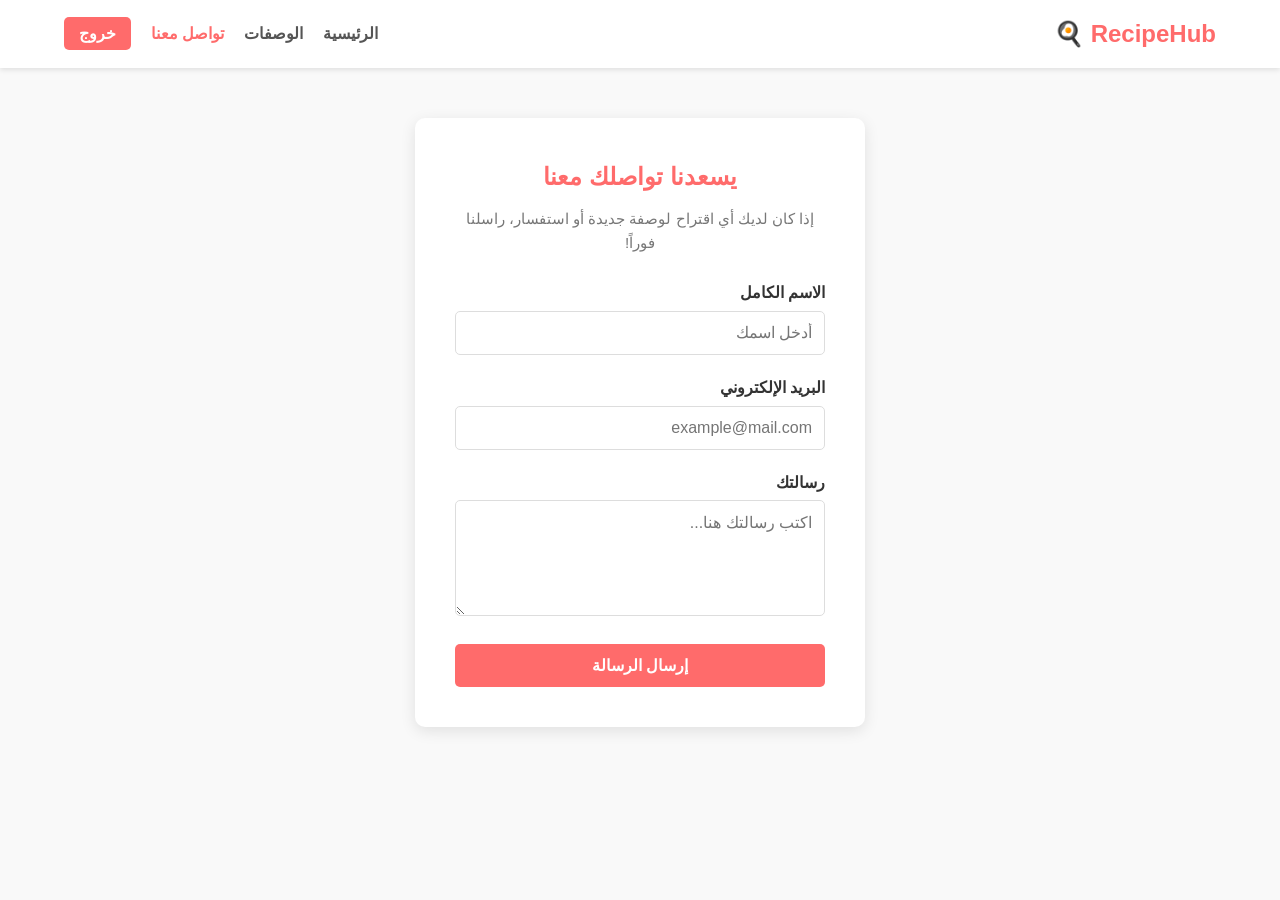
<file: contact.html>
<!DOCTYPE html>
<html lang="ar" dir="rtl">
<head>
    <meta charset="UTF-8">
    <meta name="viewport" content="width=device-width, initial-scale=1.0">
    <title>RecipeHub - تواصل معنا</title>
    <link rel="stylesheet" href="css/style.css">
</head>
<body>

    <nav class="navbar">
        <div class="logo">RecipeHub 🍳</div>
        <ul class="nav-links">
            <li><a href="index.html">الرئيسية</a></li>
            <li><a href="recipes.html">الوصفات</a></li>
            <li><a href="contact.html" class="active">تواصل معنا</a></li>
            <li><a href="login.html" class="btn-login">خروج</a></li>
        </ul>
    </nav>

    <div class="contact-container">
        <h2>يسعدنا تواصلك معنا</h2>
        <p>إذا كان لديك أي اقتراح لوصفة جديدة أو استفسار، راسلنا فوراً!</p>
        
        <form action="#">
            <div class="input-group">
                <label for="name">الاسم الكامل</label>
                <input type="text" id="name" required placeholder="أدخل اسمك">
            </div>
            <div class="input-group">
                <label for="email">البريد الإلكتروني</label>
                <input type="email" id="email" required placeholder="example@mail.com">
            </div>
            <div class="input-group">
                <label for="message">رسالتك</label>
                <textarea id="message" rows="5" required placeholder="اكتب رسالتك هنا..."></textarea>
            </div>
            <button type="submit" class="btn-submit-form">إرسال الرسالة</button>
        </form>
    </div>
    <script src="js/main.js"></script>
</body>
</body>
</html>
</file>
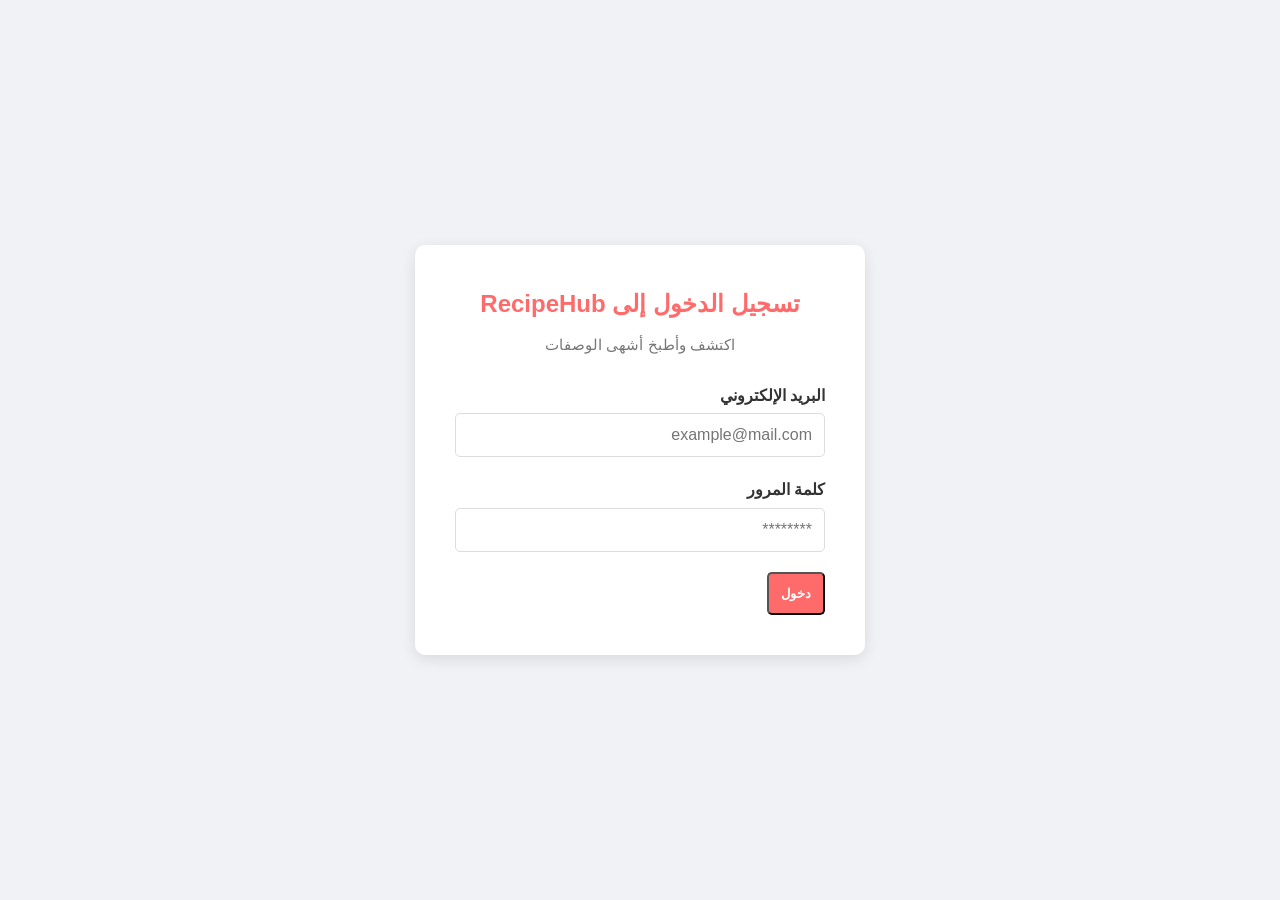
<file: login.html>
<?php
session_start();

// إذا كان المستخدم مسجل دخول بالفعل، وجهه فوراً للرئيسية
if (isset($_SESSION['user_email'])) {
    header("Location: index.php");
    exit();
}
?>
<!DOCTYPE html>
<html lang="ar" dir="rtl">
<head>
    <meta charset="UTF-8">
    <meta name="viewport" content="width=device-width, initial-scale=1.0">
    <title>RecipeHub - تسجيل الدخول</title>
    <link rel="stylesheet" href="css/style.css">
</head>
<body class="auth-body">

    <div class="login-container">
        <h2>تسجيل الدخول إلى RecipeHub</h2>
        <p>اكتشف وأطبخ أشهى الوصفات</p>
        
        <!-- التوجيه إلى ملف معالجة تسجيل الدخول -->
        <form id="loginForm" action="login_process.php" method="POST">
            <div class="input-group">
                <label for="email">البريد الإلكتروني</label>
                <input type="email" id="email" name="email" required placeholder="example@mail.com">
            </div>
            
            <div class="input-group">
                <label for="password">كلمة المرور</label>
                <input type="password" id="password" name="password" required placeholder="********">
            </div>
            
            <button type="submit" class="btn-submit">دخول</button>
        </form>
    </div>

    <!-- استدعاء ملف الجافا سكريبت -->
    <script src="js/main.js"></script>
</body>
</html>
</file>
<file: css/style.css>
/* إعدادات عامة */
* {
    margin: 0;
    padding: 0;
    box-sizing: border-box;
    font-family: 'Segoe UI', Tahoma, Geneva, Verdana, sans-serif;
}

body {
    background-color: #f9f9f9;
    color: #333;
    line-height: 1.6;
}

/* شريط التنقل (Navbar) */
.navbar {
    display: flex;
    justify-content: space-between;
    align-items: center;
    background-color: #ffffff;
    padding: 15px 5%;
    box-shadow: 0 2px 5px rgba(0,0,0,0.1);
    position: sticky;
    top: 0;
    z-index: 100;
}

.navbar .logo {
    font-size: 24px;
    font-weight: bold;
    color: #ff6b6b;
}

.nav-links {
    display: flex;
    list-style: none;
    align-items: center;
}

.nav-links li {
    margin-right: 20px;
}

.nav-links a {
    text-decoration: none;
    color: #555;
    font-weight: 600;
    transition: color 0.3s;
}

.nav-links a:hover, .nav-links a.active {
    color: #ff6b6b;
}

.btn-login {
    background-color: #ff6b6b;
    color: white !important;
    padding: 8px 15px;
    border-radius: 5px;
}

.btn-login:hover {
    background-color: #ee5253;
}

/* الهيدر الرئيسي (Hero Section) */
.hero-section {
    background: linear-gradient(rgba(0,0,0,0.5), rgba(0,0,0,0.5)), url('../image/hero-bg.jpg') no-repeat center center/cover;
    background-color: #e58e26; /* لون احتياطي */
    height: 60vh;
    display: flex;
    flex-direction: column;
    justify-content: center;
    align-items: center;
    text-align: center;
    color: white;
    padding: 20px;
}

.hero-section h1 {
    font-size: 3rem;
    margin-bottom: 15px;
}

.hero-section p {
    font-size: 1.2rem;
    margin-bottom: 25px;
}

.btn-primary {
    display: inline-block;
    background-color: #ff6b6b;
    color: white;
    text-decoration: none;
    padding: 12px 30px;
    border-radius: 25px;
    font-weight: bold;
    transition: background 0.3s;
}

.btn-primary:hover {
    background-color: #ee5253;
}

/* الأقسام والميزات */
.features {
    display: flex;
    justify-content: space-around;
    padding: 50px 5%;
    flex-wrap: wrap;
    gap: 20px;
}

.feature-card {
    background: white;
    padding: 30px;
    border-radius: 10px;
    text-align: center;
    flex: 1;
    min-width: 250px;
    box-shadow: 0 4px 6px rgba(0,0,0,0.05);
}

.feature-card h3 {
    margin-bottom: 10px;
    color: #ff6b6b;
}

/* صفحة الوصفات (Grid) */
.container {
    padding: 40px 5%;
}

.section-title {
    text-align: center;
    margin-bottom: 30px;
    color: #333;
}

.recipes-grid {
    display: grid;
    grid-template-columns: repeat(auto-fit, minmax(280px, 1fr));
    gap: 30px;
}

.recipe-card {
    background: white;
    border-radius: 10px;
    overflow: hidden;
    box-shadow: 0 4px 10px rgba(0,0,0,0.08);
}
/* تنسيق الصورة الجديدة داخل كرت الوصفة */
.recipe-img {
    width: 100%;       /* تأخذ كامل عرض الكرت */
    height: 200px;      /* تحديد طول ثابت لتوحيد شكل الكروت */
    object-fit: cover; /* هذا السطر سحري! يمنع تمدد الصورة ويقصها بشكل جميل لتناسب المساحة */
    border-bottom: 2px solid #eee; /* خط فاصل خفيف */
}


.recipe-info {
    padding: 20px;
}

.recipe-info h3 {
    margin-bottom: 10px;
    color: #222;
}

.recipe-info p {
    font-size: 0.9rem;
    color: #666;
    margin-bottom: 15px;
}

.recipe-info .time {
    font-size: 0.85rem;
    color: #ff6b6b;
    font-weight: bold;
}

/* صفحات النماذج (تسجيل الدخول والتواصل) */
.auth-body {
    display: flex;
    justify-content: center;
    align-items: center;
    min-height: 100vh;
    background-color: #f1f2f6;
}

.login-container, .contact-container {
    background: white;
    padding: 40px;
    border-radius: 10px;
    width: 100%;
    max-width: 450px;
    box-shadow: 0 4px 15px rgba(0,0,0,0.1);
    text-align: center;
}

.contact-container {
    margin: 50px auto;
}

.login-container h2, .contact-container h2 {
    margin-bottom: 10px;
    color: #ff6b6b;
}

.login-container p, .contact-container p {
    color: #777;
    margin-bottom: 25px;
    font-size: 0.95rem;
}

.input-group {
    text-align: right;
    margin-bottom: 20px;
}

.input-group label {
    display: block;
    margin-bottom: 5px;
    font-weight: 600;
}

.input-group input, .input-group textarea {
    width: 100%;
    padding: 12px;
    border: 1px solid #ddd;
    border-radius: 5px;
    font-size: 100%;
}

/* روابط الأزرار بشكل متناسق مع التوجيهات */
.btn-submit {
    display: block;
    background-color: #ff6b6b;
    color: white;
    text-decoration: none;
    padding: 12px;
    border-radius: 5px;
    font-weight: bold;
    margin-top: 10px;
    transition: background 0.3s;
}

.btn-submit:hover {
    background-color: #ee5253;
}

.btn-submit-form {
    width: 100%;
    background-color: #ff6b6b;
    color: white;
    border: none;
    padding: 12px;
    border-radius: 5px;
    font-weight: bold;
    cursor: pointer;
    font-size: 1rem;
}

.btn-submit-form:hover {
    background-color: #ee5253;
}

/* 📱 شروط التجاوب للموبايل والشاشات الصغيرة */
@media (max-width: 768px) {
    .navbar {
        flex-direction: column;
        gap: 15px;
    }
    
    .nav-links {
        width: 100%;
        justify-content: center;
        padding: 0;
    }

    .nav-links li {
        margin: 0 10px;
    }

    .hero-section h1 {
        font-size: 2rem;
    }
    
    .login-container, .contact-container {
        width: 90%;
        padding: 20px;
    }
}
/* تنسيق شريط البحث المضاف بالجافا سكريبت */
.search-bar {
    width: 100%;
    max-width: 500px;
    display: block;
    margin: 0 auto 30px auto;
    padding: 12px 20px;
    border: 2px solid #ff6b6b;
    border-radius: 25px;
    font-size: 1rem;
    outline: none;
    text-align: right;
}

/* حركة ظهور الكروت عند التصفية */
@keyframes fadeIn {
    from { opacity: 0; transform: scale(0.95); }
    to { opacity: 1; transform: scale(1); }
}
</file>
